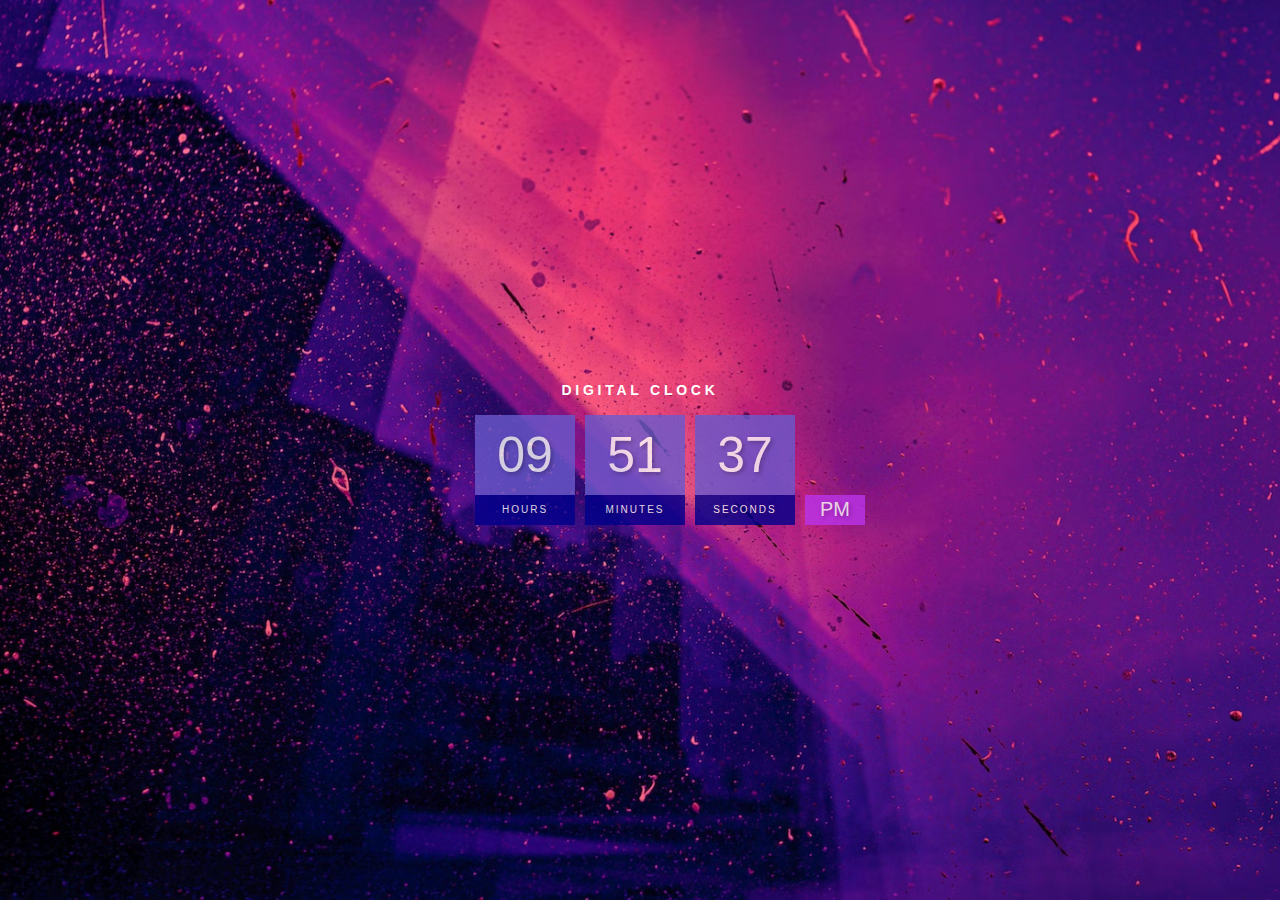
<file: Digital Clock/index.html>
<!DOCTYPE html>
<html lang="en">
<head>
    <meta charset="UTF-8">
    <meta name="viewport" content="width=device-width, initial-scale=1.0">
    <title>Digital Clock</title>
    <link rel="stylesheet" href="styles.css">
</head>
<body>
    <h2>Digital Clock</h2>
    <div class="clock">
        <div>
            <span id="hour">
                00
            </span>
            <span class="text">Hours</span>
        </div>

        <div>
            <span id="minutes">
                00
            </span>
            <span class="text">Minutes</span>
        </div>


        <div>
            <span id="second">
                00
            </span>
            <span class="text">Seconds</span>
        </div>

        <div>
            <span id="ampm">
                PM
            </span>
        </div>
    </div>
    <script src="index.js"></script>
    
</body>
</html>
</file>
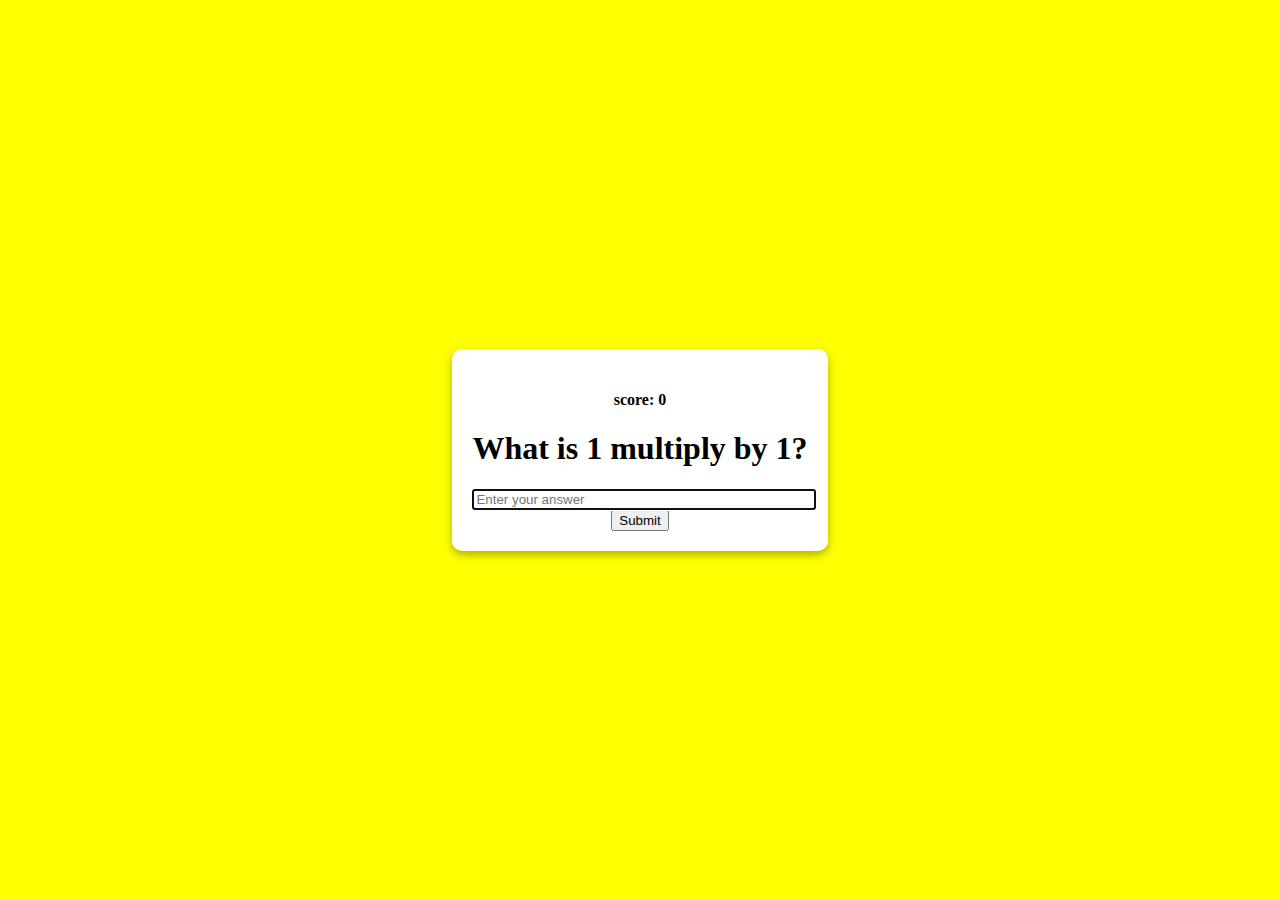
<file: Multiplication App/index.html>
<!DOCTYPE html>
<html lang="en">
<head>
    <meta charset="UTF-8">
    <meta name="viewport" content="width=device-width, initial-scale=1.0">
    <title>Multiplication App</title>
    <link rel="stylesheet" href="styles.css">
</head>
<body>
    <form class="form" id="form">
        <h4 class="score" id="score">score: 0</h4>
        <h1 id="question">What is 1 multiply by 1?</h1>
        <input type="text" class="input" id="input" placeholder="Enter your answer" autofocus autocomplete="off">
        <button type="submit" class="btn">Submit</button>
    </form>
</body>
</html>
</file>
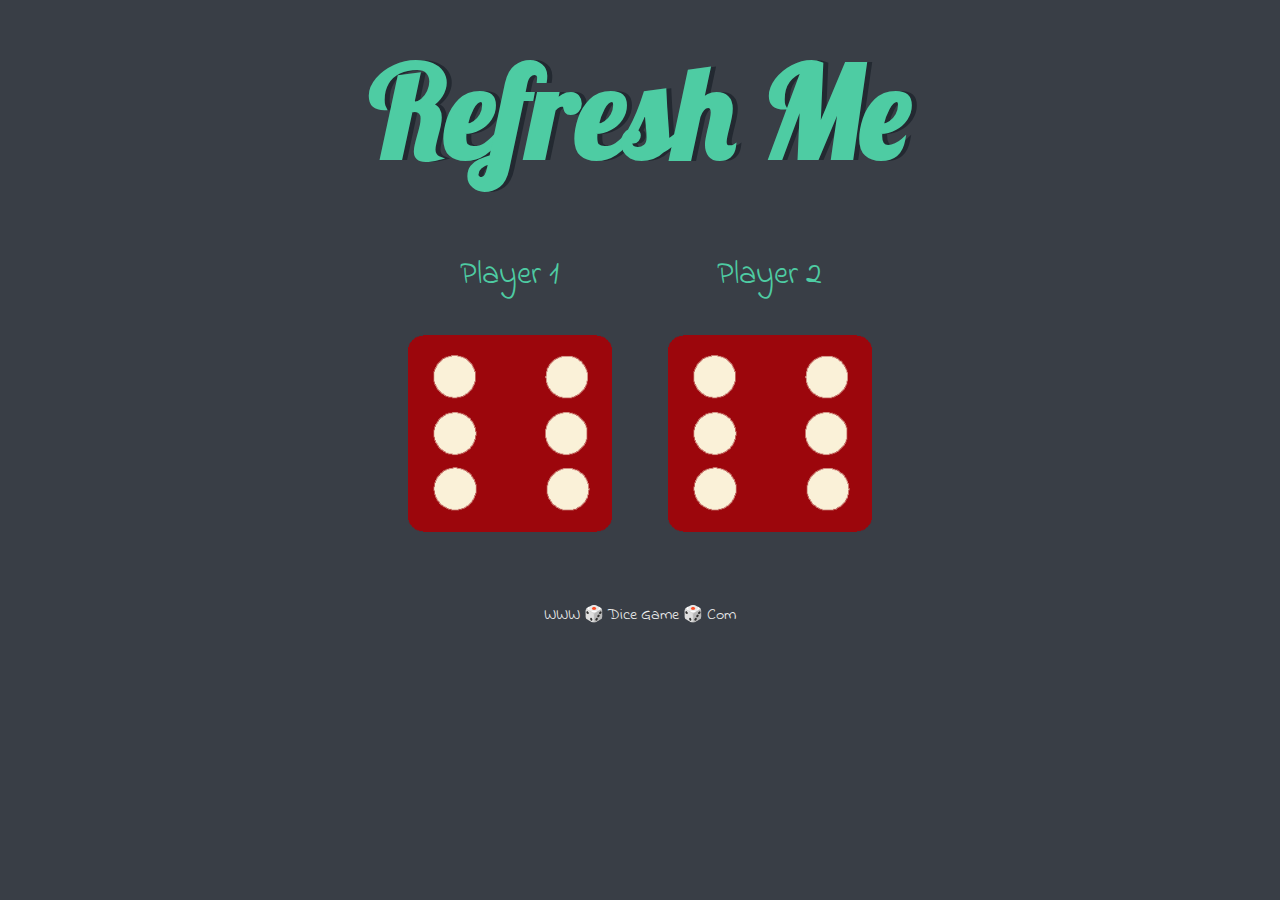
<file: The Dice Game/dicee.html>
<!DOCTYPE html>
<html lang="en" dir="ltr">
  <head>
    <meta charset="utf-8">
    <title>Dice Game</title>
    <link rel="stylesheet" href="styles.css">
    <link href="https://fonts.googleapis.com/css?family=Indie+Flower|Lobster" rel="stylesheet">

  </head>
  <body>

    <div class="container">
      <h1>Refresh Me</h1>

      <div class="dice">
        <p>Player 1</p>
        <img class="img1" src="images/dice6.png">
      </div>

      <div class="dice">
        <p>Player 2</p>
        <img class="img2" src="images/dice6.png">
      </div>

    </div>

   <script src="index.js"></script>
  </body>

  <footer>
    WWW 🎲 Dice Game 🎲 Com
  </footer>
</html>
</file>
<file: Digital Clock/styles.css>
body{
    margin: 0;
    font-family: sans-serif;
    display: flex;
    flex-direction: column;
    align-items: center;
    height: 100vh;
    justify-content: center;
    background: url(background.avif);
    background-size: cover;
    overflow: hidden;
}


h2{
    text-transform: uppercase;
    letter-spacing: 3.75px;
    font-size: 14px;
    text-align: center;
    color: white;
}

.clock{
    display: flex;

}

.clock div{
    margin: 5px;
    position: relative;
}

.clock span{
    width: 100px;
    height: 80px;
    background-color: slateblue;
    opacity: .8;
    color: white;
    display: flex;
    justify-content: center;
    align-items: center;
    font-size: 50px;
    text-shadow: 2px 2px 4px rgba(0, 0, 0, 0.3);
}

.clock .text{
    height: 30px;
    font-size: 10px;
    text-transform: uppercase;
    letter-spacing: 2px;
    background-color: darkblue;
    opacity: 0.8;
}

.clock #ampm{
    bottom: 0;
    position: absolute;
    width: 60px;
    height: 30px;
    font-size: 20px;
    background: #ba34eb;
}
</file>
<file: Multiplication App/styles.css>
body{
    margin: 0;
    display: flex;
    justify-content: center;
    height: 100vh;
    align-items: center;
    text-align: center;
    background-color: yellow;
    font-family: cursive;
}


.form{
    background-color: white;
    padding: 20px;
    box-shadow: 0 4px 8px rgba(0,0,0,.3);
    border-radius: 10px;
    margin: 10px;
}

.input{
    display: block;
    width: 100%;
    
}
</file>
<file: The Dice Game/styles.css>
.container {
  width: 70%;
  margin: auto;
  text-align: center;
}

.dice {
  text-align: center;
  display: inline-block;

}

body {
  background-color: #393E46;
}

h1 {
  margin: 30px;
  font-family: 'Lobster', cursive;
  text-shadow: 5px 0 #232931;
  font-size: 8rem;
  color: #4ECCA3;
}

p {
  font-size: 2rem;
  color: #4ECCA3;
  font-family: 'Indie Flower', cursive;
}

img {
  width: 80%;
}

footer {
  margin-top: 5%;
  color: #EEEEEE;
  text-align: center;
  font-family: 'Indie Flower', cursive;

}
</file>
